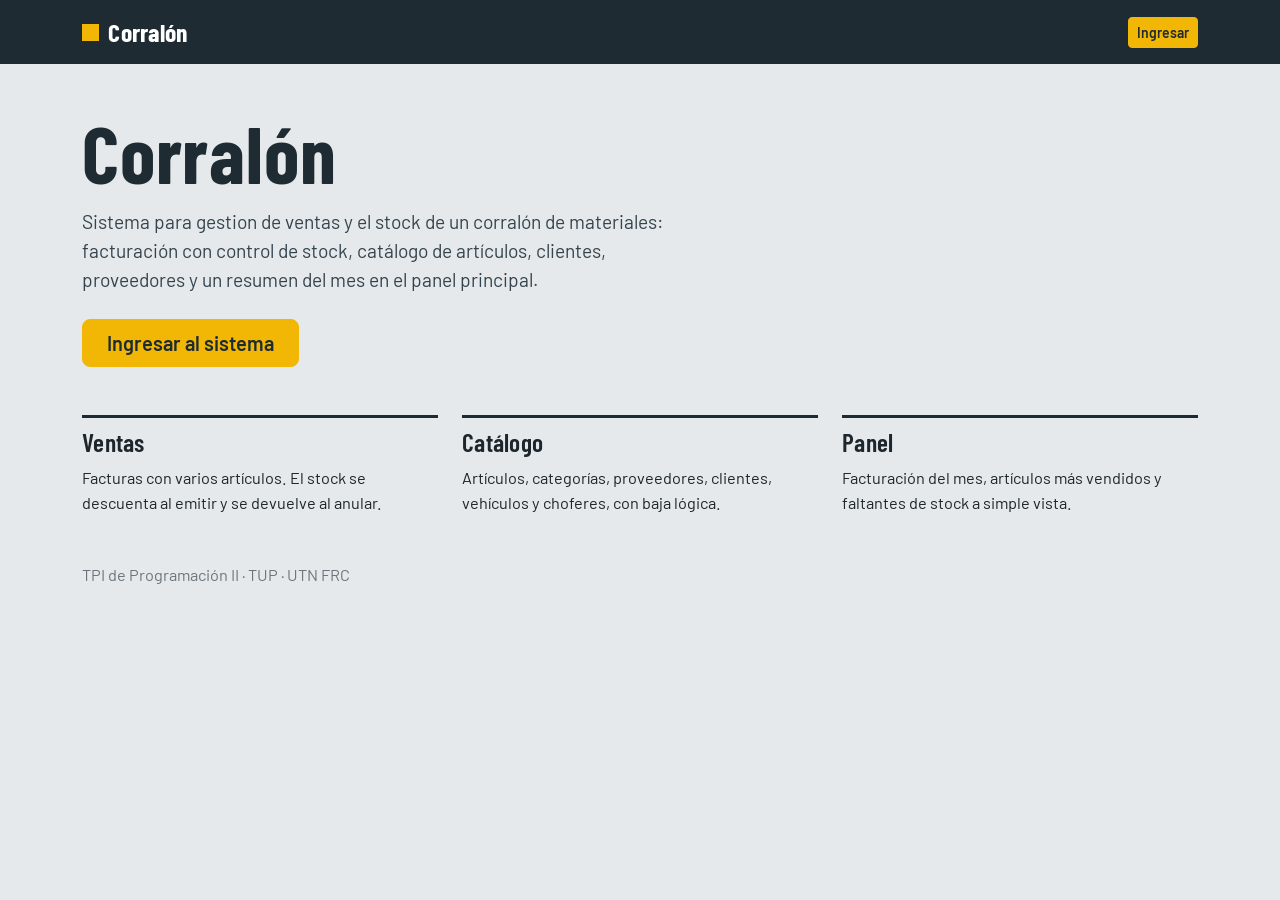
<file: Corralon/Corralon.Web/wwwroot/index.html>
<!DOCTYPE html>
<html lang="es">
<head>
  <meta charset="UTF-8">
  <meta name="viewport" content="width=device-width, initial-scale=1.0">
  <link rel="preconnect" href="https://fonts.googleapis.com">
  <link rel="preconnect" href="https://fonts.gstatic.com" crossorigin>
  <link href="https://fonts.googleapis.com/css2?family=Barlow:wght@400;500;600&family=Barlow+Condensed:wght@600;700&display=swap" rel="stylesheet">
  <link href="https://cdn.jsdelivr.net/npm/bootstrap@5.3.3/dist/css/bootstrap.min.css" rel="stylesheet">
  <link href="css/app.css" rel="stylesheet">
  <title>Corralón - Gestión de ventas y stock</title>
</head>
<body>
  <div id="nav"></div>

  <main class="container portada py-5">
    <h1 class="mb-3">Corralón</h1>
    <p class="bajada mb-4">
      Sistema para gestion de ventas y el stock de un corralón de materiales:
      facturación con control de stock, catálogo de artículos, clientes, proveedores
      y un resumen del mes en el panel principal.
    </p>
    <a id="btn-ingresar" class="btn btn-senal btn-lg px-4" href="login.html">Ingresar al sistema</a>

    <div class="row g-4 mt-4">
      <div class="col-md-4"><div class="dato">
        <h2>Ventas</h2>
        <p class="mb-0">Facturas con varios artículos. El stock se descuenta al emitir y se devuelve al anular.</p>
      </div></div>
      <div class="col-md-4"><div class="dato">
        <h2>Catálogo</h2>
        <p class="mb-0">Artículos, categorías, proveedores, clientes, vehículos y choferes, con baja lógica.</p>
      </div></div>
      <div class="col-md-4"><div class="dato">
        <h2>Panel</h2>
        <p class="mb-0">Facturación del mes, artículos más vendidos y faltantes de stock a simple vista.</p>
      </div></div>
    </div>

    <p class="text-secondary mt-5 mb-0">
      TPI de Programación II &middot; TUP &middot; UTN FRC
    </p>
  </main>

  <script src="https://cdn.jsdelivr.net/npm/bootstrap@5.3.3/dist/js/bootstrap.bundle.min.js"></script>
  <script src="js/config.js"></script>
  <script src="js/api.js"></script>
  <script src="js/ui.js"></script>
  <script src="js/layout.js"></script>
  <script>
    const sesion = iniciarPagina({ requiereLogin: false });
    if (sesion) document.getElementById('btn-ingresar').textContent = 'Ir al panel';
    if (sesion) document.getElementById('btn-ingresar').href = 'home.html';
  </script>
</body>
</html>
</file>
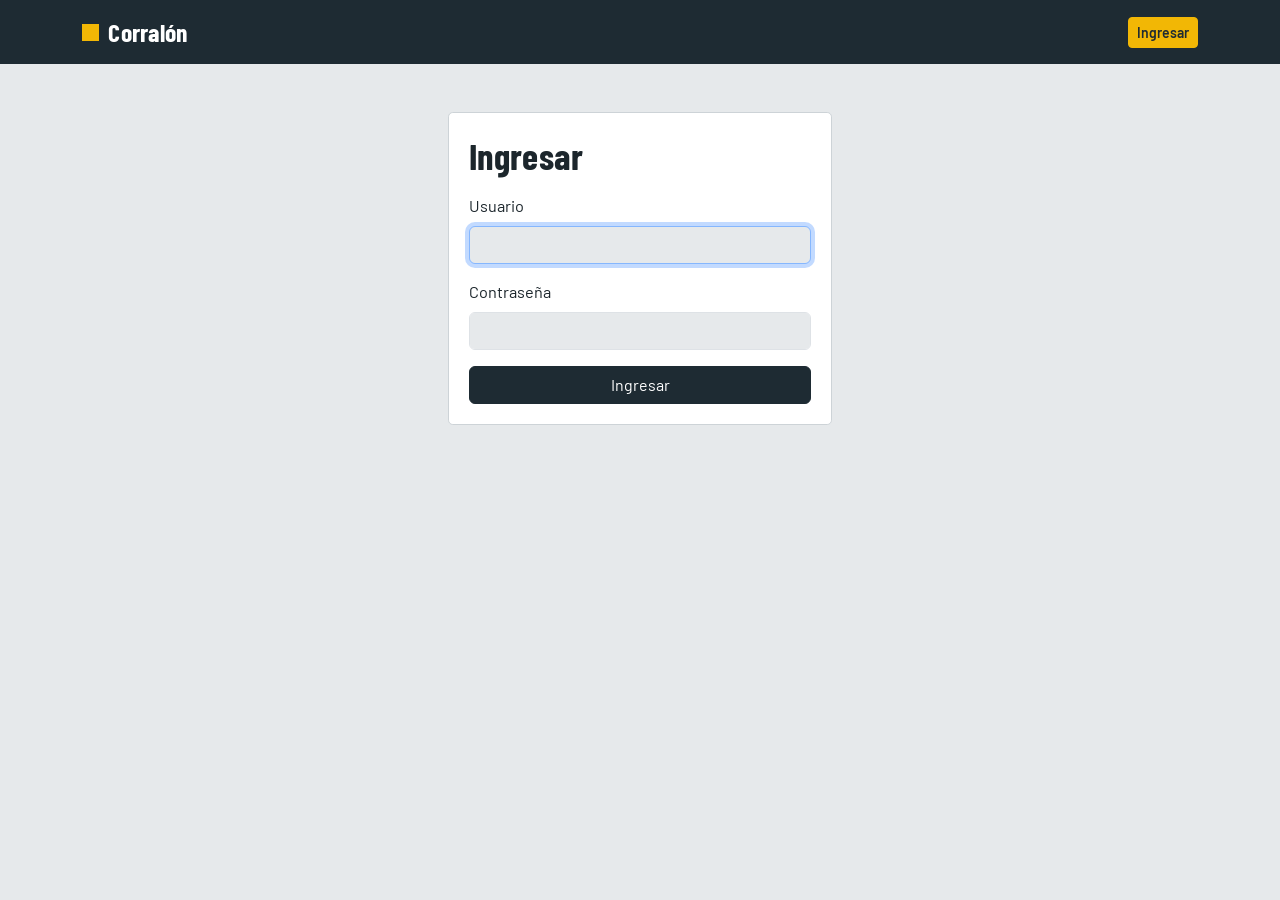
<file: Corralon/Corralon.Web/wwwroot/acerca.html>
<!DOCTYPE html>
<html lang="es">
<head>
  <meta charset="UTF-8">
  <meta name="viewport" content="width=device-width, initial-scale=1.0">
  <link rel="preconnect" href="https://fonts.googleapis.com">
  <link rel="preconnect" href="https://fonts.gstatic.com" crossorigin>
  <link href="https://fonts.googleapis.com/css2?family=Barlow:wght@400;500;600&family=Barlow+Condensed:wght@600;700&display=swap" rel="stylesheet">
  <link href="https://cdn.jsdelivr.net/npm/bootstrap@5.3.3/dist/css/bootstrap.min.css" rel="stylesheet">
  <link href="css/app.css" rel="stylesheet">
  <title>Acerca de - Corralón</title>
</head>
<body>
  <div id="nav"></div>

  <main class="container py-4">
    <h1 class="mb-1">Responsables del desarrollo</h1>
    <p class="text-secondary mb-4">TPI &middot; Programación II &middot; TUP &middot; UTN FRC</p>

    <section class="panel mb-4" aria-labelledby="t-equipo">
      <h2 class="px-3 pt-3" id="t-equipo">Equipo</h2>
      <div class="tabla-wrap"><table class="table">
        <thead><tr><th>Apellido y nombre</th><th>Legajo</th><th>Correo</th><th>GitHub</th></tr></thead>
        <tbody>
          <tr><td>Matias Glowacki</td><td>421467</td><td>421467@tecnicatura.frc.utn.edu.ar</td><td><a href="https://github.com/MatiGlowacki">421467-MatiGlowacki</a></td></tr>
          <tr><td>Tomas Heumann</td><td>430105</td><td>430105@tecnicatura.frc.utn.edu.ar</td><td><a href="https://github.com/430105-HeumannTomas">430105-HeumannTomas</a></td></tr>
        </tbody>
      </table></div>
    </section>

    <section class="panel panel-cuerpo" aria-labelledby="t-tec">
      <h2 id="t-tec">Sobre la solución</h2>
      <ul class="mb-0">
        <li><strong>Corralon.Logic:</strong> Modelo de datos con Entity Framework Core, patrones Repository y Unit of Work, y las reglas de negocio.</li>
        <li><strong>Corralon.Api:</strong> Web API REST en .NET con autenticación y autorización mediante JWT.</li>
        <li><strong>Corralon.Web:</strong> interfaz en HTML, CSS (Bootstrap) y JavaScript que consume la API con fetch.</li>
        <li><strong>Base de datos:</strong> En SQL Server.</li>
      </ul>
    </section>
  </main>

  <script src="https://cdn.jsdelivr.net/npm/bootstrap@5.3.3/dist/js/bootstrap.bundle.min.js"></script>
  <script src="js/config.js"></script>
  <script src="js/api.js"></script>
  <script src="js/ui.js"></script>
  <script src="js/layout.js"></script>
  <script>iniciarPagina({ activo: 'acerca' });</script>
</body>
</html>
</file>
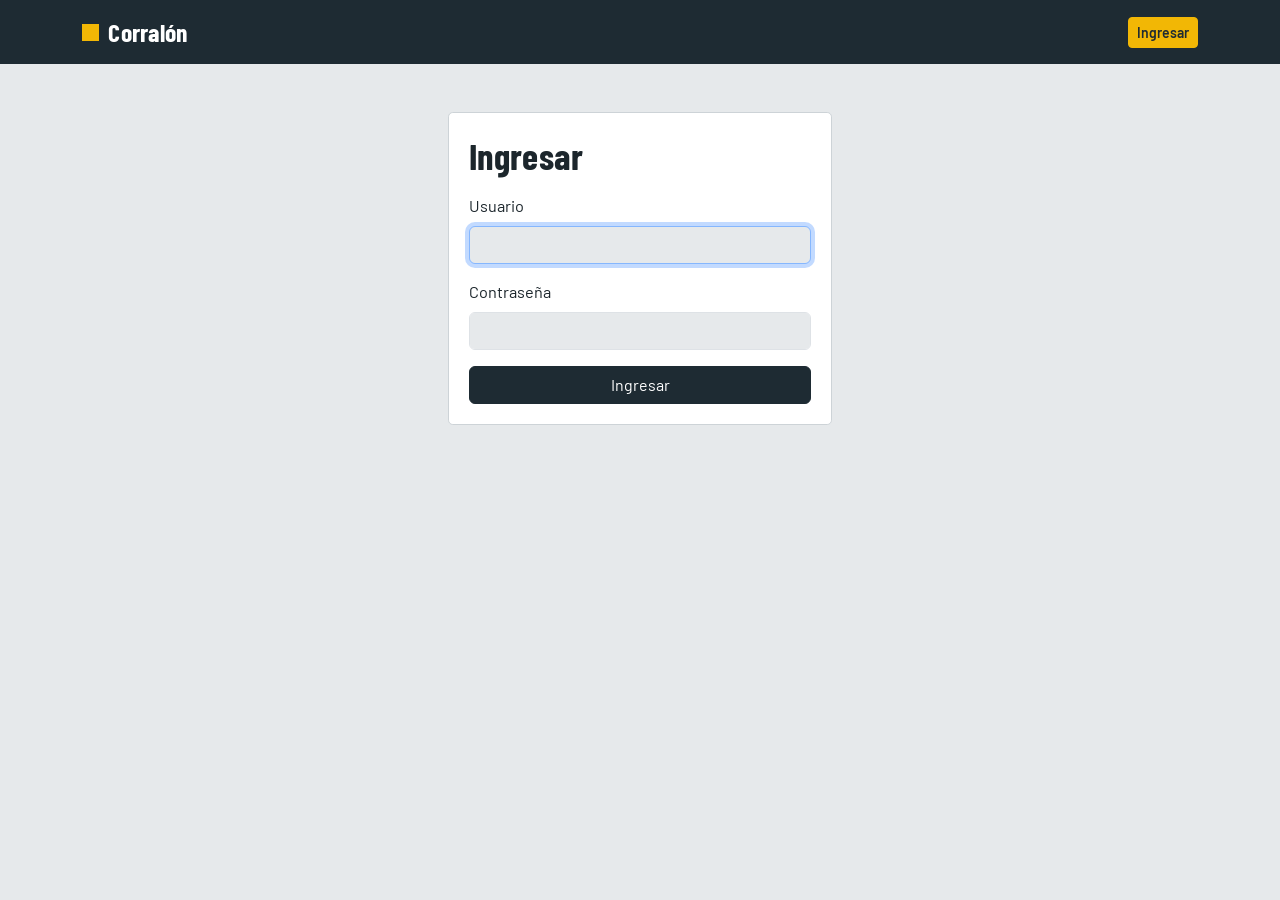
<file: Corralon/Corralon.Web/wwwroot/facturas.html>
<!DOCTYPE html>
<html lang="es">
<head>
  <meta charset="UTF-8">
  <meta name="viewport" content="width=device-width, initial-scale=1.0">
  <link rel="preconnect" href="https://fonts.googleapis.com">
  <link rel="preconnect" href="https://fonts.gstatic.com" crossorigin>
  <link href="https://fonts.googleapis.com/css2?family=Barlow:wght@400;500;600&family=Barlow+Condensed:wght@600;700&display=swap" rel="stylesheet">
  <link href="https://cdn.jsdelivr.net/npm/bootstrap@5.3.3/dist/css/bootstrap.min.css" rel="stylesheet">
  <link href="css/app.css" rel="stylesheet">
  <title>Facturas - Corralón</title>
</head>
<body>
  <div id="nav"></div>

  <main class="container py-4">
    <div class="d-flex flex-wrap justify-content-between align-items-end gap-2 mb-3">
      <div>
        <h1 class="mb-0">Facturas</h1>
        <p class="text-secondary mb-0">Al emitir una factura se descuenta el stock; al anularla se devuelve.</p>
      </div>
      <button type="button" class="btn btn-primary" id="btn-nueva">Nueva factura</button>
    </div>

    <form id="form-filtros" class="panel panel-cuerpo mb-3">
      <div class="row g-3 align-items-end">
        <div class="col-6 col-md-3"><label class="form-label" for="f-desde">Desde</label>
          <input type="date" class="form-control" id="f-desde"></div>
        <div class="col-6 col-md-3"><label class="form-label" for="f-hasta">Hasta</label>
          <input type="date" class="form-control" id="f-hasta"></div>
        <div class="col-6 col-md-3"><label class="form-label" for="f-estado">Estado</label>
          <select class="form-select" id="f-estado">
            <option value="">Todos</option><option value="Emitida">Emitidas</option><option value="Anulada">Anuladas</option>
          </select></div>
        <div class="col-6 col-md-3 d-flex gap-2">
          <button type="submit" class="btn btn-primary flex-grow-1">Filtrar</button>
          <button type="button" class="btn btn-outline-secondary" id="btn-limpiar">Limpiar</button>
        </div>
      </div>
    </form>

    <div class="panel">
      <div class="tabla-wrap"><table class="table table-hover">
        <thead><tr>
          <th>N°</th><th>Fecha</th><th>Cliente</th><th>Forma de pago</th><th>Vendedor</th>
          <th class="num">Total</th><th>Estado</th><th><span class="visually-hidden">Acciones</span></th>
        </tr></thead>
        <tbody id="tbody"></tbody>
      </table></div>
      <div class="px-3 py-2 border-top d-flex justify-content-between flex-wrap gap-2">
        <span id="resumen" class="text-secondary"></span>
        <span>Total de las facturas emitidas: <strong id="suma-total">$ 0,00</strong></span>
      </div>
    </div>
  </main>

  <!-- Alta / modificación / detalle -->
  <div class="modal fade" id="modal-factura" tabindex="-1" aria-labelledby="modal-factura-titulo" aria-hidden="true">
    <div class="modal-dialog modal-xl modal-dialog-scrollable"><div class="modal-content">
      <form id="form-factura" novalidate>
        <div class="modal-header">
          <h2 class="modal-title" id="modal-factura-titulo">Factura</h2>
          <button type="button" class="btn-close" data-bs-dismiss="modal" aria-label="Cerrar"></button>
        </div>
        <div class="modal-body">
          <div id="datos-anulacion" class="alert alert-secondary d-none"></div>

          <div class="row g-3 mb-3">
            <div class="col-md-4"><label class="form-label" for="m-cliente">Cliente *</label>
              <select class="form-select" id="m-cliente" required></select></div>
            <div class="col-md-4"><label class="form-label" for="m-forma">Forma de pago *</label>
              <select class="form-select" id="m-forma" required></select></div>
            <div class="col-md-4"><label class="form-label" for="m-obs">Observaciones</label>
              <input type="text" class="form-control" id="m-obs" maxlength="300"></div>
          </div>

          <h3 class="mb-2">Detalle</h3>
          <div class="row g-2 align-items-end mb-3" id="agregar-linea">
            <div class="col-md-7"><label class="form-label" for="m-articulo">Artículo</label>
              <select class="form-select" id="m-articulo" form="sin-form"></select></div>
            <div class="col-6 col-md-3"><label class="form-label" for="m-cantidad">Cantidad</label>
              <input type="number" class="form-control" id="m-cantidad" min="1" step="1" form="sin-form"></div>
            <div class="col-6 col-md-2 d-grid"><button type="button" class="btn btn-outline-primary" id="btn-agregar">Agregar</button></div>
          </div>

          <div class="panel"><div class="tabla-wrap"><table class="table">
            <thead><tr><th>Código</th><th>Artículo</th><th class="num">Precio</th><th class="num">Cantidad</th>
              <th class="num">Subtotal</th><th><span class="visually-hidden">Quitar</span></th></tr></thead>
            <tbody id="tb-lineas"></tbody>
          </table></div></div>
          <p class="text-end mt-3 mb-0">Total: <span class="linea-total" id="m-total">$ 0,00</span></p>
        </div>
        <div class="modal-footer">
          <button type="button" class="btn btn-outline-secondary" data-bs-dismiss="modal">Cerrar</button>
          <button type="submit" class="btn btn-primary" id="btn-guardar">Guardar factura</button>
        </div>
      </form>
    </div></div>
  </div>

  <script src="https://cdn.jsdelivr.net/npm/bootstrap@5.3.3/dist/js/bootstrap.bundle.min.js"></script>
  <script src="js/config.js"></script>
  <script src="js/api.js"></script>
  <script src="js/ui.js"></script>
  <script src="js/layout.js"></script>
  <script src="js/facturas.js"></script>
</body>
</html>
</file>
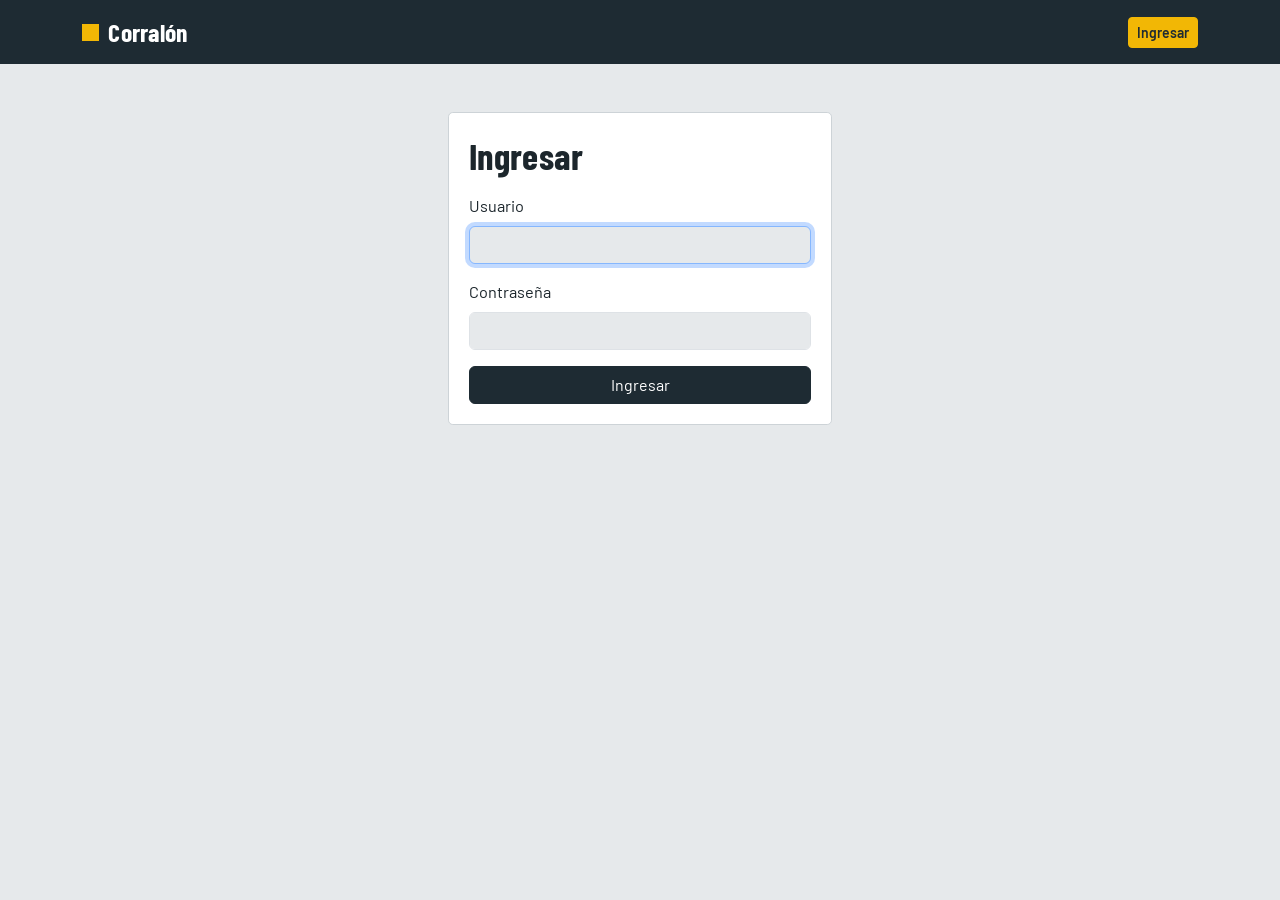
<file: Corralon/Corralon.Web/wwwroot/home.html>
<!DOCTYPE html>
<html lang="es">
<head>
  <meta charset="UTF-8">
  <meta name="viewport" content="width=device-width, initial-scale=1.0">
  <link rel="preconnect" href="https://fonts.googleapis.com">
  <link rel="preconnect" href="https://fonts.gstatic.com" crossorigin>
  <link href="https://fonts.googleapis.com/css2?family=Barlow:wght@400;500;600&family=Barlow+Condensed:wght@600;700&display=swap" rel="stylesheet">
  <link href="https://cdn.jsdelivr.net/npm/bootstrap@5.3.3/dist/css/bootstrap.min.css" rel="stylesheet">
  <link href="css/app.css" rel="stylesheet">
  <title>Panel principal - Corralón</title>
</head>
<body>
  <div id="nav"></div>

  <main class="container py-4">
    <h1 id="saludo" class="mb-1">Panel principal</h1>
    <p class="text-secondary mb-4">Resumen del mes en curso.</p>

    <div id="dashboard-error" class="alert alert-danger d-none" role="alert"></div>

    <section aria-label="Indicadores" class="row g-3 mb-4">
      <div class="col-6 col-lg-3"><div class="kpi"><div class="kpi-valor" id="k-emitidas">-</div><div class="kpi-titulo">Facturas emitidas</div></div></div>
      <div class="col-6 col-lg-3"><div class="kpi"><div class="kpi-valor" id="k-anuladas">-</div><div class="kpi-titulo">Facturas anuladas</div></div></div>
      <div class="col-6 col-lg-3"><div class="kpi"><div class="kpi-valor" id="k-total">-</div><div class="kpi-titulo">Total vendido</div></div></div>
      <div class="col-6 col-lg-3"><div class="kpi"><div class="kpi-valor" id="k-ticket">-</div><div class="kpi-titulo">Ticket promedio</div></div></div>
    </section>

    <section class="panel panel-cuerpo mb-4" aria-labelledby="t-30">
      <h2 id="t-30">Ventas de los últimos 30 días</h2>
      <div id="grafico" class="barras" role="img" aria-label="Gráfico de barras con el total vendido por día"></div>
      <div class="barras-eje"><span id="eje-desde"></span><span id="eje-max"></span><span id="eje-hasta"></span></div>
    </section>

    <div class="row g-4">
      <section class="col-lg-6" aria-labelledby="t-fp">
        <div class="panel h-100">
          <h2 class="px-3 pt-3" id="t-fp">Ventas por forma de pago</h2>
          <div class="tabla-wrap"><table class="table">
            <thead><tr><th>Forma de pago</th><th class="num">Facturas</th><th class="num">Total</th></tr></thead>
            <tbody id="tb-fp"></tbody></table></div>
        </div>
      </section>
      <section class="col-lg-6" aria-labelledby="t-mv">
        <div class="panel h-100">
          <h2 class="px-3 pt-3" id="t-mv">Artículos más vendidos</h2>
          <div class="tabla-wrap"><table class="table">
            <thead><tr><th>Artículo</th><th class="num">Cantidad</th><th class="num">Total</th></tr></thead>
            <tbody id="tb-mv"></tbody></table></div>
        </div>
      </section>
      <section class="col-12" aria-labelledby="t-sb">
        <div class="panel">
          <h2 class="px-3 pt-3" id="t-sb">Artículos con stock bajo</h2>
          <div class="tabla-wrap"><table class="table">
            <thead><tr><th>Código</th><th>Artículo</th><th class="num">Stock actual</th><th class="num">Stock mínimo</th></tr></thead>
            <tbody id="tb-sb"></tbody></table></div>
        </div>
      </section>
    </div>
  </main>

  <script src="https://cdn.jsdelivr.net/npm/bootstrap@5.3.3/dist/js/bootstrap.bundle.min.js"></script>
  <script src="js/config.js"></script>
  <script src="js/api.js"></script>
  <script src="js/ui.js"></script>
  <script src="js/layout.js"></script>
  <script src="js/dashboard.js"></script>
</body>
</html>
</file>
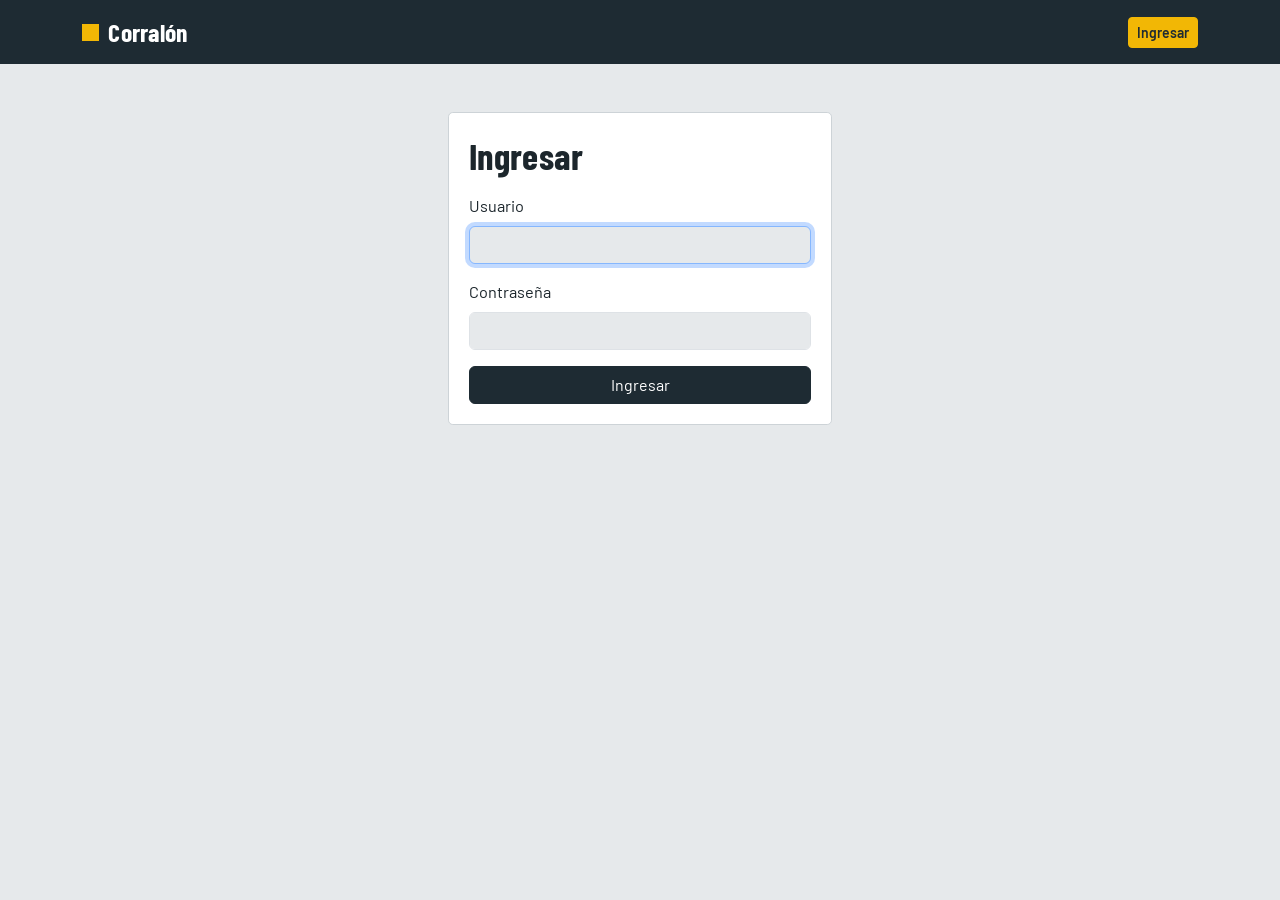
<file: Corralon/Corralon.Web/wwwroot/login.html>
<!DOCTYPE html>
<html lang="es">
<head>
  <meta charset="UTF-8">
  <meta name="viewport" content="width=device-width, initial-scale=1.0">
  <link rel="preconnect" href="https://fonts.googleapis.com">
  <link rel="preconnect" href="https://fonts.gstatic.com" crossorigin>
  <link href="https://fonts.googleapis.com/css2?family=Barlow:wght@400;500;600&family=Barlow+Condensed:wght@600;700&display=swap" rel="stylesheet">
  <link href="https://cdn.jsdelivr.net/npm/bootstrap@5.3.3/dist/css/bootstrap.min.css" rel="stylesheet">
  <link href="css/app.css" rel="stylesheet">
  <title>Ingresar - Corralón</title>
</head>
<body>
  <div id="nav"></div>

  <main class="container">
    <div class="login-caja panel panel-cuerpo">
      <h1 class="mb-3">Ingresar</h1>
      <div id="aviso" class="alert d-none" role="alert"></div>
      <form id="form-login" novalidate>
        <div class="mb-3">
          <label for="usuario" class="form-label">Usuario</label>
          <input type="text" class="form-control" id="usuario" autocomplete="username" required autofocus>
        </div>
        <div class="mb-3">
          <label for="password" class="form-label">Contraseña</label>
          <input type="password" class="form-control" id="password" autocomplete="current-password" required>
        </div>
        <button type="submit" class="btn btn-primary w-100" id="btn-login">Ingresar</button>
      </form>
    </div>
  </main>

  <script src="https://cdn.jsdelivr.net/npm/bootstrap@5.3.3/dist/js/bootstrap.bundle.min.js"></script>
  <script src="js/config.js"></script>
  <script src="js/api.js"></script>
  <script src="js/ui.js"></script>
  <script src="js/layout.js"></script>
  <script src="js/login.js"></script>
</body>
</html>
</file>
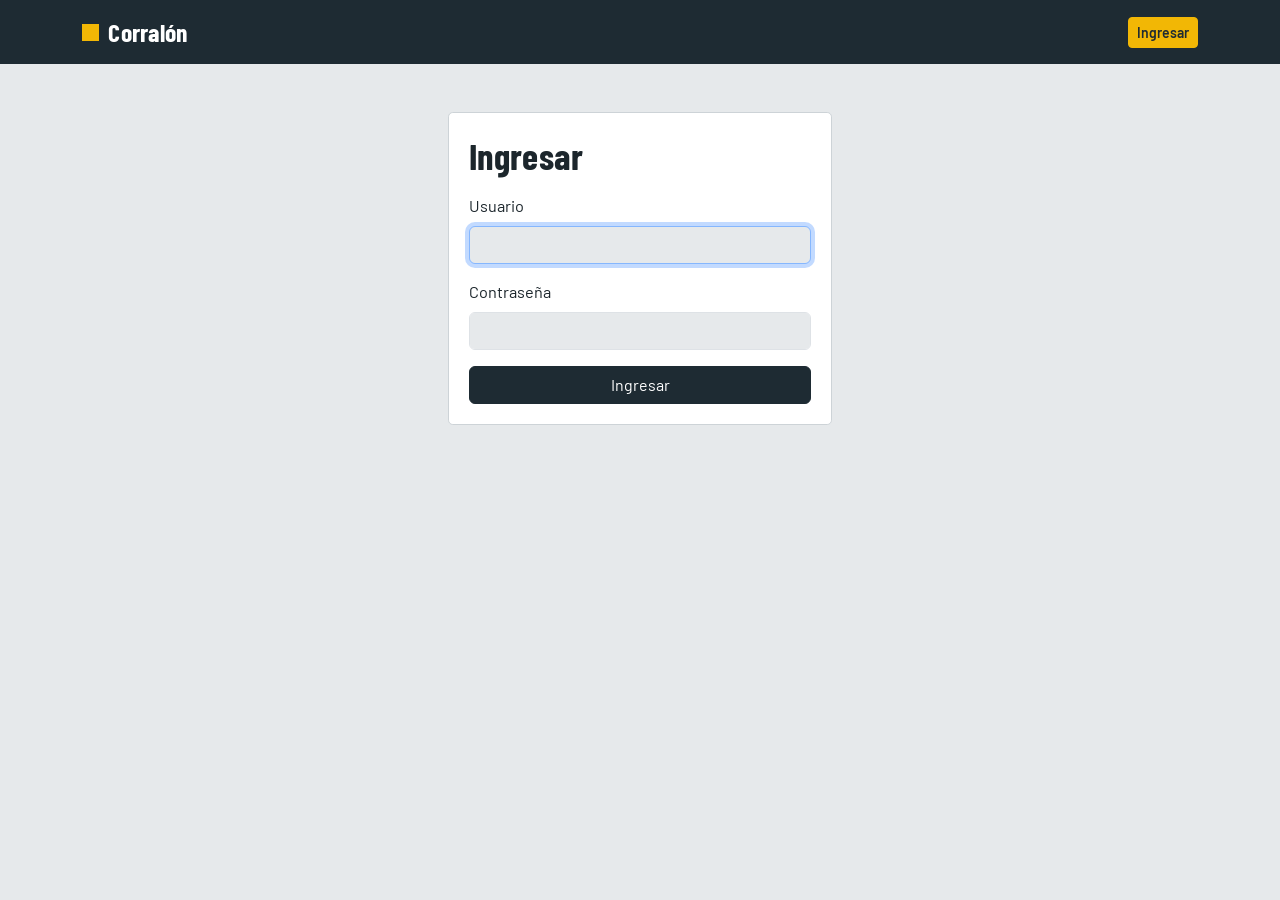
<file: Corralon/Corralon.Web/wwwroot/soporte.html>
<!DOCTYPE html>
<html lang="es">
<head>
  <meta charset="UTF-8">
  <meta name="viewport" content="width=device-width, initial-scale=1.0">
  <link rel="preconnect" href="https://fonts.googleapis.com">
  <link rel="preconnect" href="https://fonts.gstatic.com" crossorigin>
  <link href="https://fonts.googleapis.com/css2?family=Barlow:wght@400;500;600&family=Barlow+Condensed:wght@600;700&display=swap" rel="stylesheet">
  <link href="https://cdn.jsdelivr.net/npm/bootstrap@5.3.3/dist/css/bootstrap.min.css" rel="stylesheet">
  <link href="css/app.css" rel="stylesheet">
  <title>Soporte - Corralón</title>
</head>
<body>
  <div id="nav"></div>

  <main class="container py-4">
    <div class="d-flex flex-wrap justify-content-between align-items-end gap-2 mb-3">
      <div>
        <h1 id="titulo" class="mb-0">Soporte</h1>
        <p id="nota-permisos" class="text-secondary mb-0"></p>
      </div>
      <button type="button" class="btn btn-primary d-none" id="btn-nuevo">Nuevo registro</button>
    </div>

    <div class="panel panel-cuerpo mb-3">
      <div class="row g-2 align-items-center">
        <div class="col-md-6">
          <label for="buscar" class="visually-hidden">Buscar</label>
          <input type="search" id="buscar" class="form-control" placeholder="Buscar en la lista">
        </div>
        <div class="col-md-6">
          <div class="form-check">
            <input class="form-check-input" type="checkbox" id="ver-inactivos">
            <label class="form-check-label" for="ver-inactivos">Mostrar también los dados de baja</label>
          </div>
        </div>
      </div>
    </div>

    <div class="panel">
      <div class="tabla-wrap tabla-scroll"><table class="table table-hover">
        <thead id="thead"></thead>
        <tbody id="tbody"></tbody>
      </table></div>
    </div>
  </main>

  <!-- Alta / modificación -->
  <div class="modal fade" id="modal-form" tabindex="-1" aria-labelledby="modal-form-titulo" aria-hidden="true">
    <div class="modal-dialog modal-lg modal-dialog-scrollable"><div class="modal-content">
      <form id="form-crud" novalidate>
        <div class="modal-header">
          <h2 class="modal-title" id="modal-form-titulo">Registro</h2>
          <button type="button" class="btn-close" data-bs-dismiss="modal" aria-label="Cerrar"></button>
        </div>
        <div class="modal-body" id="form-campos"></div>
        <div class="modal-footer">
          <button type="button" class="btn btn-outline-secondary" data-bs-dismiss="modal">Cancelar</button>
          <button type="submit" class="btn btn-primary" id="btn-guardar">Guardar</button>
        </div>
      </form>
    </div></div>
  </div>

  <!-- Ajuste de stock (solo artículos) -->
  <div class="modal fade" id="modal-stock" tabindex="-1" aria-labelledby="modal-stock-titulo" aria-hidden="true">
    <div class="modal-dialog modal-dialog-scrollable"><div class="modal-content">
      <form id="form-stock" novalidate>
        <div class="modal-header">
          <h2 class="modal-title" id="modal-stock-titulo">Ajustar stock</h2>
          <button type="button" class="btn-close" data-bs-dismiss="modal" aria-label="Cerrar"></button>
        </div>
        <div class="modal-body">
          <p id="stock-articulo" class="fw-semibold"></p>
          <div class="row g-3">
            <div class="col-6"><label class="form-label" for="st-tipo">Tipo</label>
              <select class="form-select" id="st-tipo" required><option>Entrada</option><option>Salida</option></select></div>
            <div class="col-6"><label class="form-label" for="st-motivo">Motivo</label>
              <select class="form-select" id="st-motivo" required><option value="Compra">Compra</option><option value="Ajuste">Ajuste</option><option value="Devolucion">Devolución</option></select></div>
            <div class="col-12"><label class="form-label" for="st-cantidad">Cantidad</label>
              <input type="number" class="form-control" id="st-cantidad" min="0.001" step="any" required>
              <div class="invalid-feedback">Ingresá una cantidad mayor a cero.</div></div>
            <div class="col-12"><label class="form-label" for="st-obs">Observaciones</label>
              <input type="text" class="form-control" id="st-obs" maxlength="200"></div>
          </div>
        </div>
        <div class="modal-footer">
          <button type="button" class="btn btn-outline-secondary" data-bs-dismiss="modal">Cancelar</button>
          <button type="submit" class="btn btn-primary">Registrar ajuste</button>
        </div>
      </form>
    </div></div>
  </div>

  <script src="https://cdn.jsdelivr.net/npm/bootstrap@5.3.3/dist/js/bootstrap.bundle.min.js"></script>
  <script src="js/config.js"></script>
  <script src="js/api.js"></script>
  <script src="js/ui.js"></script>
  <script src="js/layout.js"></script>
  <script src="js/soporte.js"></script>
</body>
</html>
</file>
<file: Corralon/Corralon.Web/wwwroot/css/app.css>
/* Corralón - estilos propios. Se cargan DESPUÉS de Bootstrap para pisar sus variables. */
:root {
  --acero: #1e2b33;
  --acero-2: #2d4150;
  --hormigon: #e6e9eb;
  --linea: #cdd3d7;
  --senal: #f2b705;
  --bs-body-font-family: 'Barlow', system-ui, -apple-system, 'Segoe UI', sans-serif;
  --bs-body-bg: var(--hormigon);
  --bs-body-color: #1c262c;
  --bs-link-color: var(--acero-2);
  --bs-link-hover-color: var(--acero);
}

body {
    background: var(--hormigon);
    font-size: 1.02rem;
    background-image: url("https://www.transparenttextures.com/patterns/batthern.png");
}
h1, h2, h3, h4, .navbar-brand, .kpi-valor, .modal-title {
  font-family: 'Barlow Condensed', 'Barlow', sans-serif;
  letter-spacing: .01em;
}
h1 { font-size: 2.3rem; font-weight: 700; }
h2 { font-size: 1.6rem; font-weight: 600; }

:focus-visible { outline: 3px solid var(--senal); outline-offset: 2px; }

/*  Barra de navegación   */
.barra { background: var(--acero); }
.barra .navbar-brand { color: #fff; font-size: 1.6rem; font-weight: 700; display: flex; align-items: center; gap: .6rem; }
.barra .navbar-brand .marca { width: 1.05rem; height: 1.05rem; background: var(--senal); display: inline-block; }
.barra .nav-link { color: #d6dde2; padding: .9rem 1rem; border-bottom: 3px solid transparent; }
.barra .nav-link:hover { color: #fff; }
.barra .nav-link.activo { color: #fff; border-bottom-color: var(--senal); }
.barra .dropdown-menu { border-radius: .25rem; border-color: var(--linea); }
.barra .dropdown-item.activo { font-weight: 600; background: #fff4cc; color: var(--acero); }
.barra .usuario { color: #b9c4cb; font-size: .95rem; }
.barra .navbar-toggler { border-color: #5b6e7a; }
.barra .navbar-toggler-icon { filter: invert(1); }

/*  Botones  */
.btn-primary {
  --bs-btn-bg: var(--acero); --bs-btn-border-color: var(--acero); --bs-btn-color: #fff;
  --bs-btn-hover-bg: var(--acero-2); --bs-btn-hover-border-color: var(--acero-2); --bs-btn-hover-color: #fff;
  --bs-btn-active-bg: #121b21; --bs-btn-active-border-color: #121b21;
  --bs-btn-disabled-bg: var(--acero); --bs-btn-disabled-border-color: var(--acero);
}
.btn-senal {
  --bs-btn-bg: var(--senal); --bs-btn-border-color: var(--senal); --bs-btn-color: var(--acero);
  --bs-btn-hover-bg: #ffc933; --bs-btn-hover-border-color: #ffc933; --bs-btn-hover-color: var(--acero);
  --bs-btn-active-bg: #d9a404; --bs-btn-active-border-color: #d9a404; --bs-btn-active-color: var(--acero);
  font-weight: 600;
}

/* Paneles y tablas */
.panel { background: #fff; border: 1px solid var(--linea); border-radius: .3rem; }
.panel-cuerpo { padding: 1.25rem; }
.tabla-wrap { overflow-x: auto; }
.table { --bs-table-bg: transparent; margin-bottom: 0; }
/* Scroll vertical para listas largas */
.tabla-scroll { max-height: 65vh; overflow-y: auto; }
.tabla-scroll thead th { position: sticky; top: 0; z-index: 1; }
.table thead th {
  background: var(--acero); color: #fff; font-weight: 500; white-space: nowrap;
  border-bottom: 0; font-size: .95rem;
}
.table td, .table th { vertical-align: middle; }
.table .num { text-align: right; font-variant-numeric: tabular-nums; }
.vacio { padding: 2.5rem 1rem; text-align: center; color: #5d6b74; }
.inactivo td { color: #8a959c; }

/*  Dashboard  */
.kpi { background: #fff; border: 1px solid var(--linea); border-left: 5px solid var(--senal); padding: .9rem 1.1rem; height: 100%; }
.kpi-valor { font-size: 2.2rem; font-weight: 700; line-height: 1.1; color: var(--acero); }
.kpi-titulo { color: #5d6b74; font-size: .95rem; }
.barras { display: flex; align-items: flex-end; gap: 3px; height: 170px; padding-top: .5rem; }
.barras .barra-dia { flex: 1 1 0; background: var(--acero-2); min-height: 2px; border-radius: 2px 2px 0 0; }
.barras .barra-dia:hover { background: var(--senal); }
.barras-eje { display: flex; justify-content: space-between; color: #5d6b74; font-size: .85rem; margin-top: .35rem; }

/*  Portada  */
.portada h1 { font-size: clamp(2.8rem, 8vw, 5rem); line-height: 1; font-weight: 700; color: var(--acero); }
.portada .bajada { font-size: 1.2rem; max-width: 38rem; color: #34444e; }
.portada .dato { border-top: 3px solid var(--acero); padding-top: .6rem; }

/*  Login  */
.login-caja { max-width: 24rem; margin: 3rem auto; }

/*  Factura  */
.linea-total { font-family: 'Barlow Condensed', sans-serif; font-size: 1.6rem; font-weight: 700; }

@media (max-width: 575.98px) {
  h1 { font-size: 1.9rem; }
  .kpi-valor { font-size: 1.8rem; }
}

/*  Modales con <form> y scroll  */
.modal-dialog-scrollable .modal-content > form {
  display: flex;
  flex-direction: column;
  flex: 1 1 auto;
  min-height: 0;
  max-height: 100%;
  overflow: hidden;
}
.modal-dialog-scrollable .modal-content > form .modal-body {
  flex: 1 1 auto;
  min-height: 0;
  overflow-y: auto;
}
</file>
